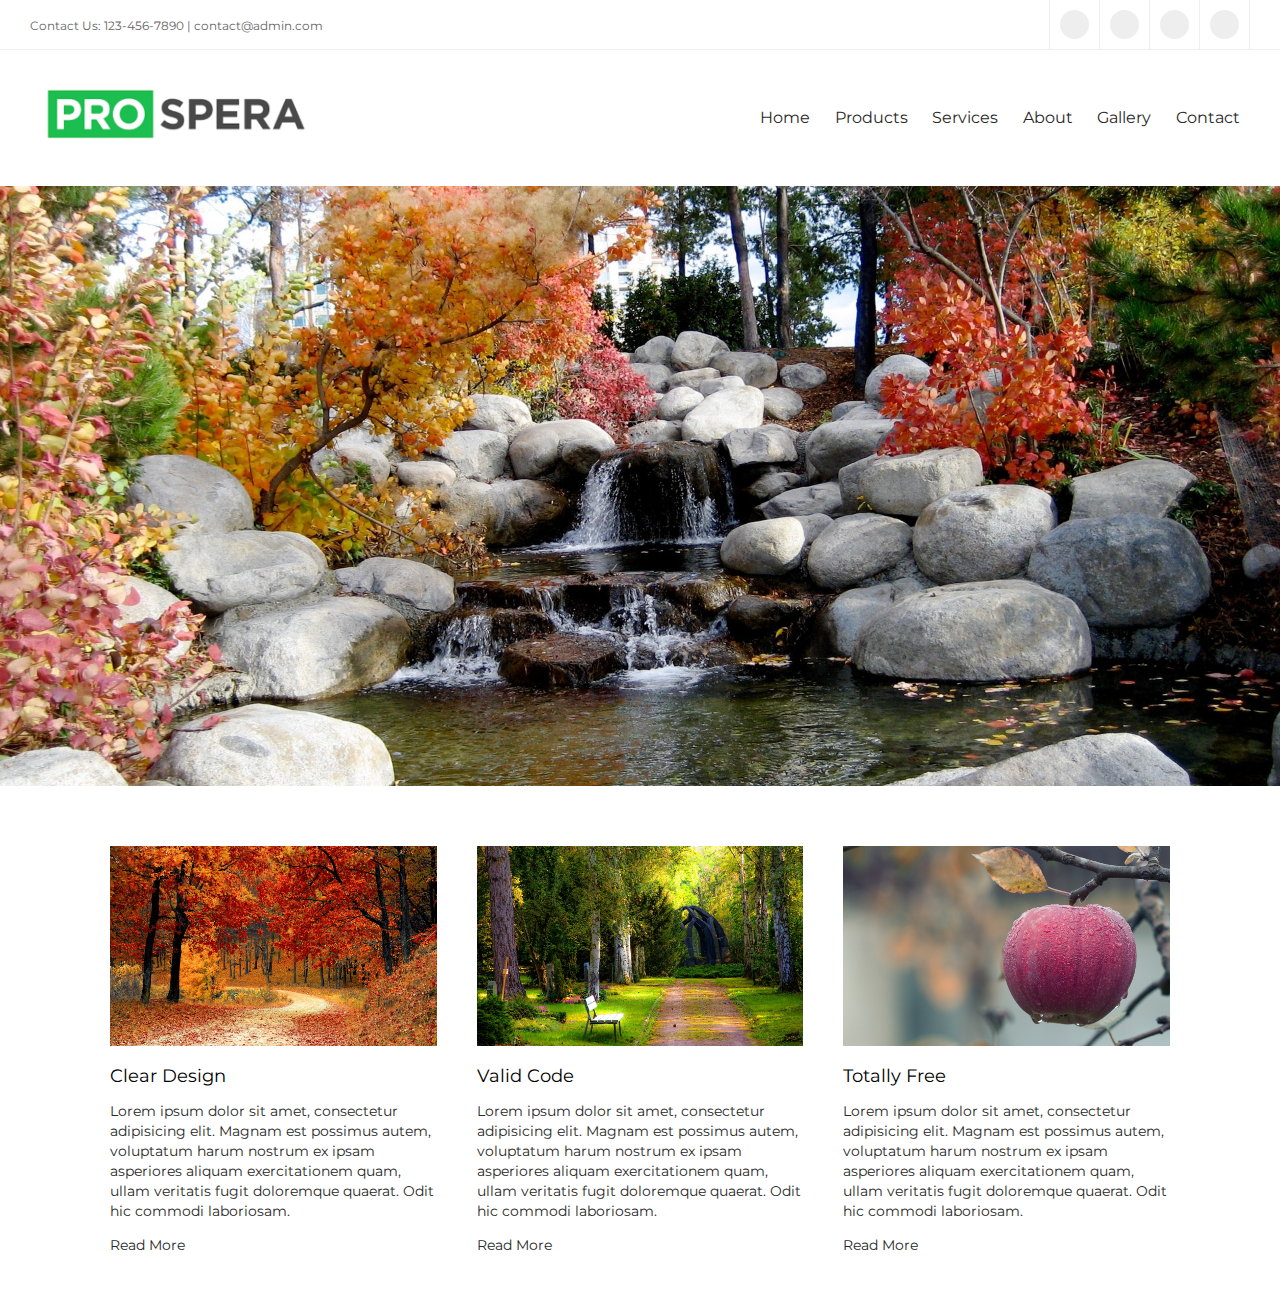
<file: index.html>
<!DOCTYPE html>
<html>
<head>
	<meta charset="utf-8">
	<meta http-equiv="X-UA-Compatible" content="IE=edge">
	<title>Pro Spera</title>
	<link rel="stylesheet" href="css/style.css">
	<link rel="stylesheet" href="css/slick.css">
	<link rel="stylesheet" href="css/animate.css">
	<link rel="stylesheet" href="css/slick-theme.css">
	<link rel="stylesheet" href="https://use.fontawesome.com/releases/v5.2.0/css/all.css" integrity="sha384-hWVjflwFxL6sNzntih27bfxkr27PmbbK/iSvJ+a4+0owXq79v+lsFkW54bOGbiDQ" crossorigin="anonymous">
	<script
	src="https://cdnjs.cloudflare.com/ajax/libs/jquery/3.3.1/jquery.min.js"></script>
	<script src="js/slick.min.js"></script>
	<script src="js/global.js"></script>
</head>
<body>
	<!-- Header -->
	<header id="header">
		<div class="top-header">
			<div class="left-side">
				<span>Contact Us: 123-456-7890 | contact@admin.com</span>
			</div>
			<div class="right-side">
				<ul class="social">
					<li><a href="#" title="Facebook"><i class="fab fa-facebook-f"></i></a></li>
					<li><a href="#" title="Twitter"><i class="fab fa-twitter"></i></a></li>
					<li><a href="#" title="Google Plus"><i class="fab fa-google-plus-g"></i></a></li>
					<li><a href="#" title="Instagram"><i class="fab fa-instagram"></i></a></li>
				</ul>
			</div>
		</div>
		<div class="bottom-header">
			<div class="left-side">
				<div class="logo animated fadeInLeft">
					<img src="img/logo.png" alt="logo" title="Pro Spera">
				</div>
			</div> 
			
			<nav class="right-side animated fadeInRight">
				<ul>
					<li><a href="javascript:void(0);" title="Home"><span>Home</span></a></li>
					<li><a href="javascript:void(0);" title="Products"><span>Products</span></a></li>
					<li><a href="javascript:void(0);" title="Services"><span>Services</span></a></li>
					<li><a href="javascript:void(0);" title="About"><span>About</span></a></li>
					<li><a href="javascript:void(0);" title="Gallery"><span>Gallery</span></a></li>
					<li><a href="javascript:void(0);" title="Contact"><span>Contact</span></a></li>
				</ul>
			</nav>
		</div>
	</header>
	<!-- /Header -->
 
	<main>
		<section id="banner">
			<div class="banner-container">
				<div class="slide">
					<img src="img/banner1.jpeg" alt="banner 1" title="banner 1">
				</div>
				<div class="slide">
					<img src="img/banner2.jpeg" alt="banner 2" title="banner 2">
				</div>
				<div class="slide">
					<img src="img/banner3.jpeg" alt="banner 3" title="banner 3">
				</div>
			</div>
			<div class="arrow">
				
			</div>
		</section>

		<section id="news">
			<a href="#" title="Clear Design">
				<div class="image">
					<img src="img/image1.jpg" alt="Clear Design">
				</div>
				<div class="content">
					<span class="title">Clear Design</span>
					<p>Lorem ipsum dolor sit amet, consectetur adipisicing elit. Magnam est possimus autem, voluptatum harum nostrum ex ipsam asperiores aliquam exercitationem quam, ullam veritatis fugit doloremque quaerat. Odit hic commodi laboriosam.</p>
					<span class="read-more">Read More</span>
				</div>
			</a>
			<a href="#" title="Valid Code">
				<div class="image">
					<img src="img/image2.jpeg" alt="Valid Code">
				</div>
				<div class="content">
					<span class="title">Valid Code</span>
					<p>Lorem ipsum dolor sit amet, consectetur adipisicing elit. Magnam est possimus autem, voluptatum harum nostrum ex ipsam asperiores aliquam exercitationem quam, ullam veritatis fugit doloremque quaerat. Odit hic commodi laboriosam.</p>
					<span class="read-more">Read More</span>
				</div>
			</a>
			<a href="#" title="Totally Free">
				<div class="image">
					<img src="img/image3.jpeg" alt="Totally Free">
				</div>
				<div class="content">
					<span class="title">Totally Free</span>
					<p>Lorem ipsum dolor sit amet, consectetur adipisicing elit. Magnam est possimus autem, voluptatum harum nostrum ex ipsam asperiores aliquam exercitationem quam, ullam veritatis fugit doloremque quaerat. Odit hic commodi laboriosam.</p>
					<span class="read-more">Read More</span>
				</div>
			</a>
		</section>

		<section id="feature">
			
		</section>
	</main>

</body>
</html>
</file>
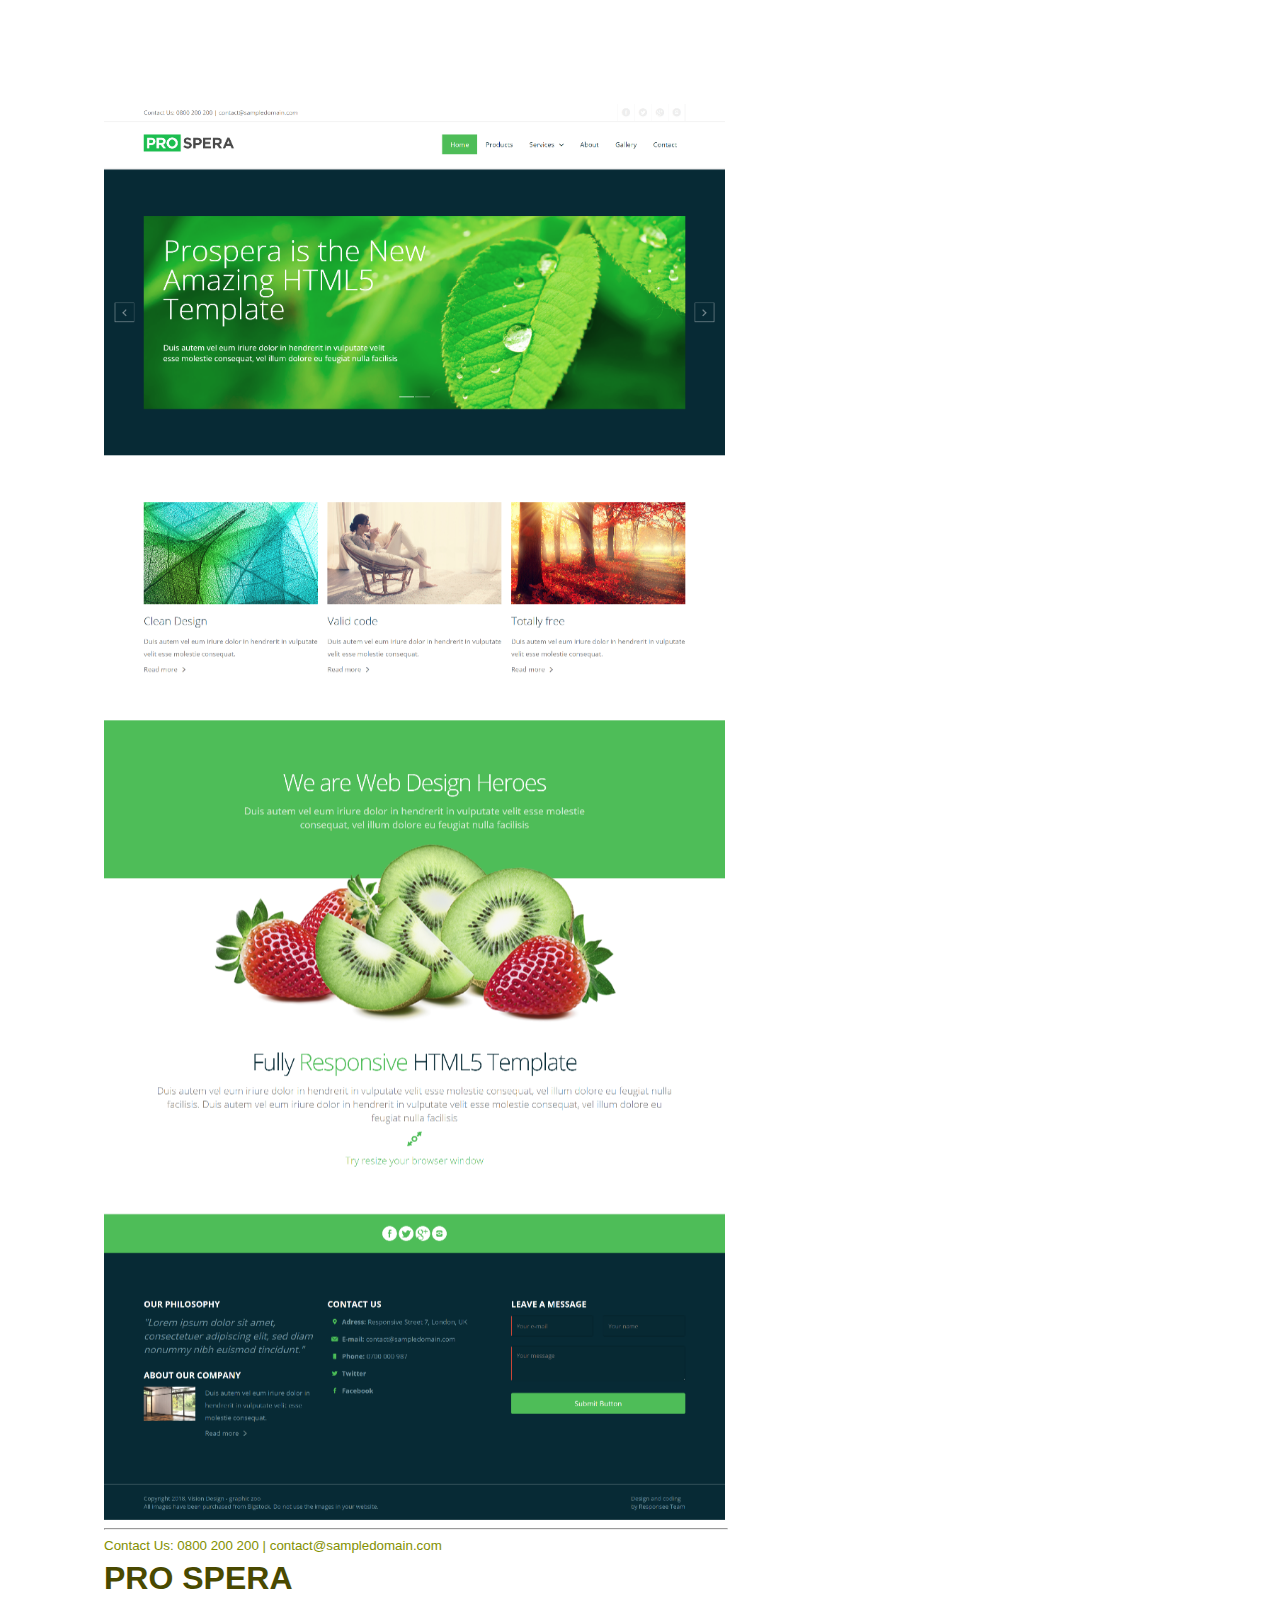
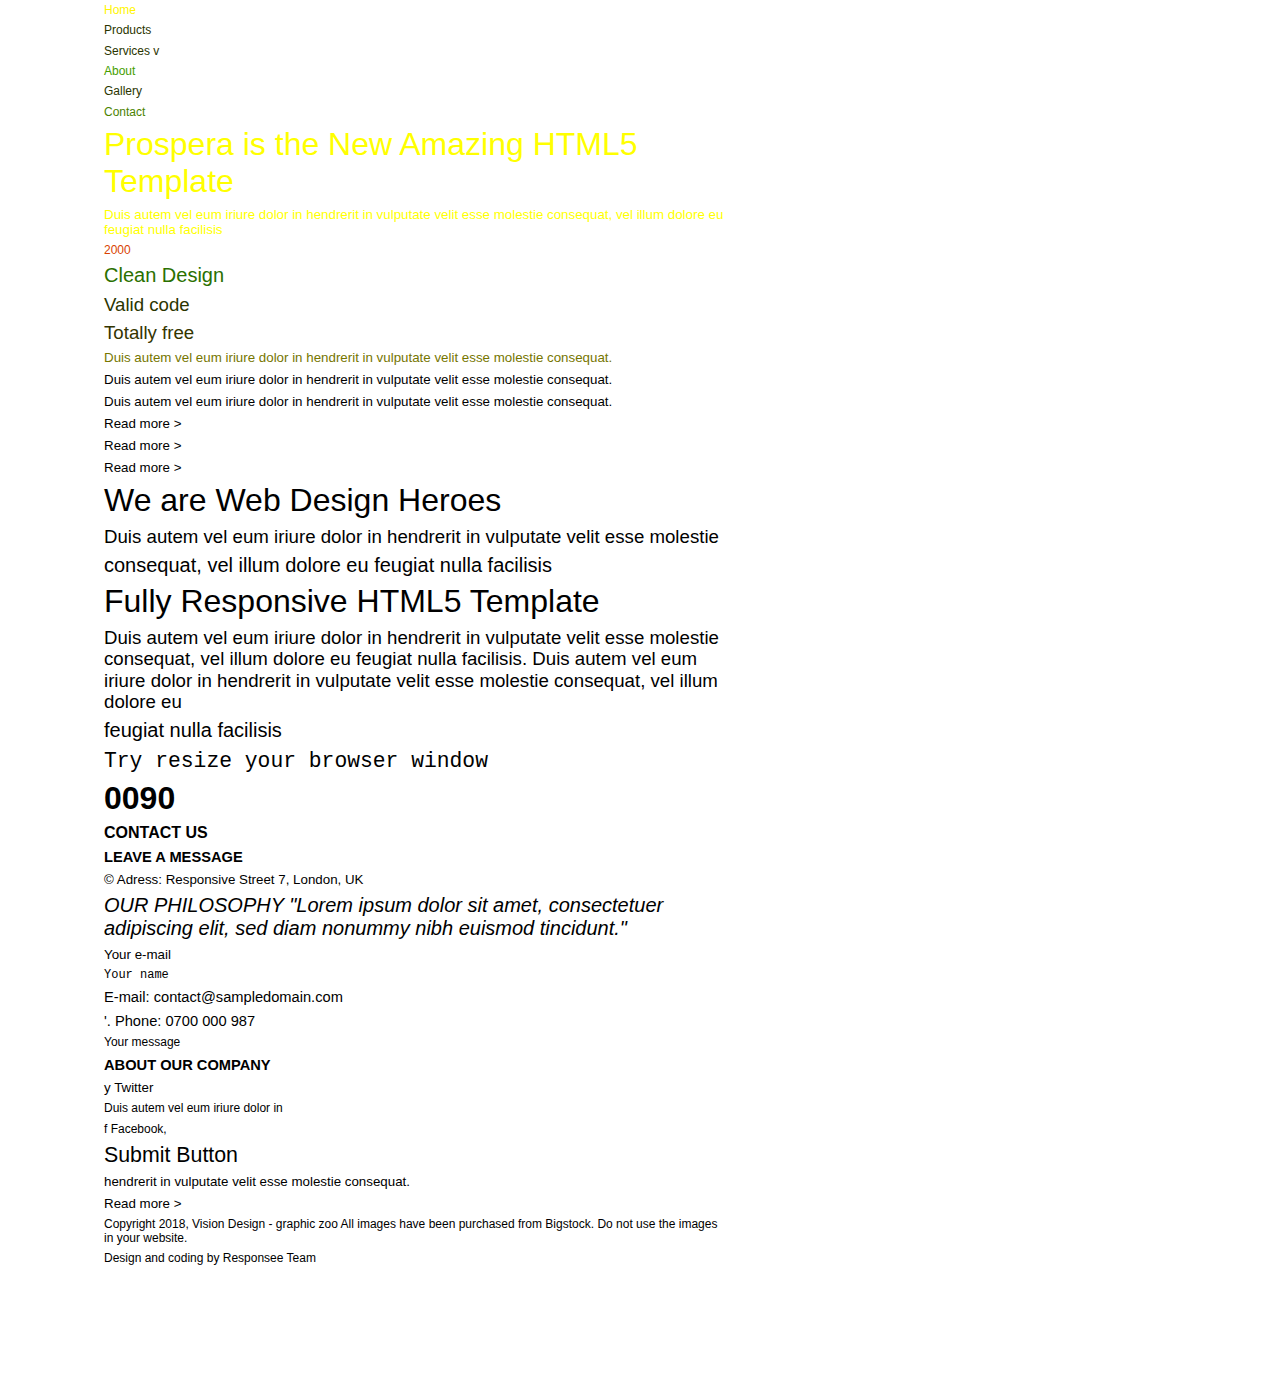
<file: mockup.html>
<html><head><meta content="text/html; charset=UTF-8" http-equiv="content-type"><style type="text/css">ol{margin:0;padding:0}table td,table th{padding:0}.c6{color:#000000;font-weight:400;text-decoration:none;vertical-align:baseline;font-size:14pt;font-family:"Arial";font-style:normal}.c19{color:#ffff00;font-weight:400;text-decoration:none;vertical-align:baseline;font-size:24pt;font-family:"Arial";font-style:normal}.c0{color:#839000;font-weight:400;text-decoration:none;vertical-align:baseline;font-size:10pt;font-family:"Arial";font-style:normal}.c24{color:#000000;font-weight:400;text-decoration:none;vertical-align:baseline;font-size:15pt;font-family:"Arial";font-style:normal}.c25{color:#fff500;font-weight:400;text-decoration:none;vertical-align:baseline;font-size:9pt;font-family:"Arial";font-style:normal}.c16{color:#000000;font-weight:400;text-decoration:none;vertical-align:baseline;font-size:24pt;font-family:"Arial";font-style:normal}.c18{color:#000000;font-weight:400;text-decoration:none;vertical-align:baseline;font-size:16pt;font-family:"Courier New";font-style:normal}.c9{color:#000000;font-weight:400;text-decoration:none;vertical-align:baseline;font-size:16pt;font-family:"Arial";font-style:normal}.c22{color:#2a3500;font-weight:400;text-decoration:none;vertical-align:baseline;font-size:14pt;font-family:"Arial";font-style:normal}.c20{color:#000000;font-weight:700;text-decoration:none;vertical-align:baseline;font-size:12pt;font-family:"Arial";font-style:normal}.c7{color:#2a3500;font-weight:400;text-decoration:none;vertical-align:baseline;font-size:9pt;font-family:"Arial";font-style:normal}.c17{color:#000000;font-weight:700;text-decoration:none;vertical-align:baseline;font-size:11pt;font-family:"Arial";font-style:normal}.c13{color:#ffff00;font-weight:400;text-decoration:none;vertical-align:baseline;font-size:10pt;font-family:"Arial";font-style:normal}.c12{color:#d94200;font-weight:400;text-decoration:none;vertical-align:baseline;font-size:9pt;font-family:"Arial";font-style:normal}.c8{color:#000000;font-weight:400;text-decoration:none;vertical-align:baseline;font-size:15pt;font-family:"Arial";font-style:italic}.c21{color:#343500;font-weight:400;text-decoration:none;vertical-align:baseline;font-size:14pt;font-family:"Arial";font-style:normal}.c28{color:#2a7000;font-weight:400;text-decoration:none;vertical-align:baseline;font-size:15pt;font-family:"Arial";font-style:normal}.c1{color:#4b8300;font-weight:400;text-decoration:none;vertical-align:baseline;font-size:9pt;font-family:"Arial";font-style:normal}.c4{color:#000000;font-weight:400;text-decoration:none;vertical-align:baseline;font-size:11pt;font-family:"Arial";font-style:normal}.c11{color:#000000;font-weight:400;text-decoration:none;vertical-align:baseline;font-size:9pt;font-family:"Courier New";font-style:normal}.c10{color:#000000;font-weight:400;text-decoration:none;vertical-align:baseline;font-size:10pt;font-family:"Arial";font-style:normal}.c26{color:#767600;font-weight:400;text-decoration:none;vertical-align:baseline;font-size:10pt;font-family:"Arial";font-style:normal}.c15{color:#494900;font-weight:700;text-decoration:none;vertical-align:baseline;font-size:24pt;font-family:"Arial";font-style:normal}.c23{color:#000000;font-weight:700;text-decoration:none;vertical-align:baseline;font-size:24pt;font-family:"Arial";font-style:normal}.c27{color:#459e00;font-weight:400;text-decoration:none;vertical-align:baseline;font-size:9pt;font-family:"Arial";font-style:normal}.c14{color:#000000;font-weight:400;text-decoration:none;vertical-align:baseline;font-size:9pt;font-family:"Arial";font-style:normal}.c3{padding-top:0pt;padding-bottom:5pt;line-height:1.15;text-align:left}.c5{padding-top:0pt;padding-bottom:0pt;line-height:1.15;text-align:left}.c2{background-color:#ffffff;max-width:468pt;padding:72pt 72pt 72pt 72pt}.title{padding-top:24pt;color:#000000;font-weight:700;font-size:36pt;padding-bottom:6pt;font-family:"Arial";line-height:1.15;page-break-after:avoid;orphans:2;widows:2;text-align:left}.subtitle{padding-top:18pt;color:#666666;font-size:24pt;padding-bottom:4pt;font-family:"Georgia";line-height:1.15;page-break-after:avoid;font-style:italic;orphans:2;widows:2;text-align:left}li{color:#000000;font-size:11pt;font-family:"Arial"}p{margin:0;color:#000000;font-size:11pt;font-family:"Arial"}h1{padding-top:24pt;color:#000000;font-weight:700;font-size:24pt;padding-bottom:6pt;font-family:"Arial";line-height:1.15;page-break-after:avoid;orphans:2;widows:2;text-align:left}h2{padding-top:18pt;color:#000000;font-weight:700;font-size:18pt;padding-bottom:4pt;font-family:"Arial";line-height:1.15;page-break-after:avoid;orphans:2;widows:2;text-align:left}h3{padding-top:14pt;color:#000000;font-weight:700;font-size:14pt;padding-bottom:4pt;font-family:"Arial";line-height:1.15;page-break-after:avoid;orphans:2;widows:2;text-align:left}h4{padding-top:12pt;color:#000000;font-weight:700;font-size:12pt;padding-bottom:2pt;font-family:"Arial";line-height:1.15;page-break-after:avoid;orphans:2;widows:2;text-align:left}h5{padding-top:11pt;color:#000000;font-weight:700;font-size:11pt;padding-bottom:2pt;font-family:"Arial";line-height:1.15;page-break-after:avoid;orphans:2;widows:2;text-align:left}h6{padding-top:10pt;color:#000000;font-weight:700;font-size:10pt;padding-bottom:2pt;font-family:"Arial";line-height:1.15;page-break-after:avoid;orphans:2;widows:2;text-align:left}</style></head><body class="c2"><p class="c5"><span style="overflow: hidden; display: inline-block; margin: 0.00px 0.00px; border: 0.00px solid #000000; transform: rotate(0.00rad) translateZ(0px); -webkit-transform: rotate(0.00rad) translateZ(0px); width: 621.33px; height: 1416.24px;"><img alt="" src="images/image1.png" style="width: 621.33px; height: 1416.24px; margin-left: 0.00px; margin-top: 0.00px; transform: rotate(0.00rad) translateZ(0px); -webkit-transform: rotate(0.00rad) translateZ(0px);" title=""></span><hr></p><p class="c3"><span class="c0">Contact Us: 0800 200 200 | contact@sampledomain.com</span></p><p class="c3"><span class="c15">PRO SPERA</span></p><p class="c3"><span class="c25">Home</span></p><p class="c3"><span class="c7">Products</span></p><p class="c3"><span class="c7">Services v</span></p><p class="c3"><span class="c27">About</span></p><p class="c3"><span class="c7">Gallery</span></p><p class="c3"><span class="c1">Contact</span></p><p class="c3"><span class="c19">Prospera is the New Amazing HTML5 Template</span></p><p class="c3"><span class="c13">Duis autem vel eum iriure dolor in hendrerit in vulputate velit esse molestie consequat, vel illum dolore eu feugiat nulla facilisis</span></p><p class="c3"><span class="c12">2000</span></p><p class="c3"><span class="c28">Clean Design</span></p><p class="c3"><span class="c22">Valid code</span></p><p class="c3"><span class="c21">Totally free</span></p><p class="c3"><span class="c26">Duis autem vel eum iriure dolor in hendrerit in vulputate velit esse molestie consequat.</span></p><p class="c3"><span class="c10">Duis autem vel eum iriure dolor in hendrerit in vulputate velit esse molestie consequat.</span></p><p class="c3"><span class="c10">Duis autem vel eum iriure dolor in hendrerit in vulputate velit esse molestie consequat.</span></p><p class="c3"><span class="c10">Read more &gt;</span></p><p class="c3"><span class="c10">Read more &gt;</span></p><p class="c3"><span class="c10">Read more &gt;</span></p><p class="c3"><span class="c16">We are Web Design Heroes</span></p><p class="c3"><span class="c6">Duis autem vel eum iriure dolor in hendrerit in vulputate velit esse molestie</span></p><p class="c3"><span class="c24">consequat, vel illum dolore eu feugiat nulla facilisis</span></p><p class="c3"><span class="c16">Fully Responsive HTML5 Template</span></p><p class="c3"><span class="c6">Duis autem vel eum iriure dolor in hendrerit in vulputate velit esse molestie consequat, vel illum dolore eu feugiat nulla facilisis. Duis autem vel eum iriure dolor in hendrerit in vulputate velit esse molestie consequat, vel illum dolore eu</span></p><p class="c3"><span class="c24">feugiat nulla facilisis</span></p><p class="c3"><span class="c18">Try resize your browser window</span></p><p class="c3"><span class="c23">0090</span></p><p class="c3"><span class="c20">CONTACT US</span></p><p class="c3"><span class="c17">LEAVE A MESSAGE</span></p><p class="c3"><span class="c10">&copy; Adress: Responsive Street 7, London, UK</span></p><p class="c3"><span class="c8">OUR PHILOSOPHY &quot;Lorem ipsum dolor sit amet, consectetuer adipiscing elit, sed diam nonummy nibh euismod tincidunt.&quot;</span></p><p class="c3"><span class="c10">Your e-mail</span></p><p class="c3"><span class="c11">Your name</span></p><p class="c3"><span class="c4">E-mail: contact@sampledomain.com</span></p><p class="c3"><span class="c4">&#39;. Phone: 0700 000 987</span></p><p class="c3"><span class="c14">Your message</span></p><p class="c3"><span class="c17">ABOUT OUR COMPANY</span></p><p class="c3"><span class="c10">y Twitter</span></p><p class="c3"><span class="c14">Duis autem vel eum iriure dolor in</span></p><p class="c3"><span class="c14">f Facebook,</span></p><p class="c3"><span class="c9">Submit Button</span></p><p class="c3"><span class="c10">hendrerit in vulputate velit esse molestie consequat.</span></p><p class="c3"><span class="c10">Read more &gt;</span></p><p class="c3"><span class="c14">Copyright 2018, Vision Design - graphic zoo All images have been purchased from Bigstock. Do not use the images in your website.</span></p><p class="c3"><span class="c14">Design and coding by Responsee Team</span></p></body></html>
</file>
<file: css/style.css>
@import url('https://fonts.googleapis.com/css?family=Montserrat:300,400,400i,500,500i,600,700|Raleway:500,600,700');

/*
font-family: 'Montserrat', sans-serif;
font-family: 'Raleway', sans-serif;
*/

body {
	font-size: 16px;
	line-height: 20px;
	color:  #282828;
	font-family: 'Montserrat', sans-serif;
	margin:  0;
}

h1, h2, h3 ,h4 ,h5 ,h6 {
	font-family: 'Raleway', sans-serif;
}

a, a:hover {
	text-decoration: none;
}

/*
SASS Nesting

header {
	.top-header {
		.left-side {
			
		}
	}
}
*/

header {

}

header .top-header {
	display: flex;
	align-items: center;
	justify-content: space-between;
	padding: 0 30px;
	border-bottom:  1px solid #eee;
}

header .top-header .left-side {

}

header .top-header .left-side span {
	font-size: 12px;
	line-height: 16px;
	color:  #666;
}

header .top-header .right-side {

}

header .top-header .right-side .social {
	margin:  0;
	padding:  0;
	display: flex;
}

header .top-header .right-side .social li {
	list-style: none;
	border-right: 1px solid #eee;
	padding: 10px;
}

header .top-header .right-side .social li:first-child {
	border-left: 1px solid #eee;
}

header .top-header .right-side .social li a {
	color:  #fff;
	font-size: 14px;
	padding: 2px;
	background: #eee;
	border-radius: 50%;
	width: 25px;
	height: 25px;
	display: flex;
	align-items: center;
	justify-content: center;
	transition: all 300ms ease-in-out;
}

header .top-header .right-side .social li a:hover {
	background:  #1ebe4f;
	/*transform: rotate(360deg);*/
	transform:  scale(1.2) rotate(360deg);
	/*transform:  translateY(10px);*/
	/*transform:  skewX(10deg);*/
}

header .bottom-header {
	display: flex; 
	align-items: center;
	justify-content: space-between;
	padding: 15px 30px;
}

header .bottom-header .left-side {
	
}

header .bottom-header .left-side .logo {
	max-width: 300px;
}

header .bottom-header .left-side .logo img {
	width:  100%;
}

header .bottom-header .right-side {
	width: 100%;
	max-width: 500px;
}

header .bottom-header .right-side ul {
	margin:  0;
	padding:  0;
	display:  flex;
	justify-content: space-between;
}

header .bottom-header .right-side ul li {
	list-style:  none;
	/*margin: 0 10px;*/
}

header .bottom-header .right-side ul li a span {
	z-index: 10;
	position: relative;
}


header .bottom-header .right-side ul li a {
	color:  #282828;
	padding:  10px;
	position: relative;
	transition: all 300ms ease-in-out;
	/*font-variant: small-caps;*/
}

header .bottom-header .right-side ul li a:hover {
	color:  #fff;
}

header .bottom-header .right-side ul li a:after {
	position: absolute;
	content: '';
	width: 0;
	height: 100%;
	background: #1ebe4f;
	top: 0;
	left: 0;
	z-index: 1;
	transition: all 300ms ease-in-out;
}

header .bottom-header .right-side ul li a:hover:after {
	width: 100%;
}


main #news {
	display: flex;
	align-items: center;
	justify-content: space-between;
	padding: 40px 50px;
	max-width: 1100px;
	margin: 0 auto;
}

main #news a {
	display: block;
	padding: 20px;
}

main #news a .image {
	display: flex;
	align-items: center;
	justify-content: center;
	height: 200px;
	overflow: hidden;
	margin-bottom: 20px;
}

main #news a .image img {
	width: 100%;
	transition: all 400ms ease-in-out;
}

main #news a:hover .image img {
	transform: scale(1.2);
}

main #news a .content {
	
}

main #news a .content .title {
	font-size: 18px;
	font-weight: 400;
	color: #000;
	transition: all 400ms ease-in-out;
}

main #news a:hover .content .title {
	letter-spacing: 2px;
}

main #news a .content p {
	font-size: 14px;
	color: #282828;
}

main #news a .read-more {
	font-size: 14px;
	position: relative;
	color: #282828;
	transition: all 400ms ease-in-out;
}

main #news a:hover .read-more {
	letter-spacing: 2px;
}

main #news a .read-more:before {
	position: absolute;
	content: '\f054';
	top: 0;
	right: -20px;
	font-family: "Font Awesome\ 5 Free";
	font-weight: 900;
	transition: all 400ms ease-in-out;
}

main #news a:hover .read-more:before {
	right: -30px;
}

#banner {
	position: relative;
}

#banner .slide  {
	display: flex;
	align-items: center;
	justify-content: center;
	height: 600px;
	overflow: hidden;
}

#banner .slide img {
	width: 100%;
}

#banner .arrow {

}

#banner .arrow .slick-arrow {
	position: absolute;
	top: 50%;
	transform: translateY(-50%);
}

#banner .arrow .slick-prev {
	left: 30px;
}

#banner .arrow .slick-next {
	right: 30px;
}

#banner .arrow .slick-arrow:before {
	content: '\f054';
	font-family: "Font Awesome\ 5 Free";
	font-weight: 900;
}

#banner .arrow .slick-prev:before {
	content: '\f053';
}
</file>
